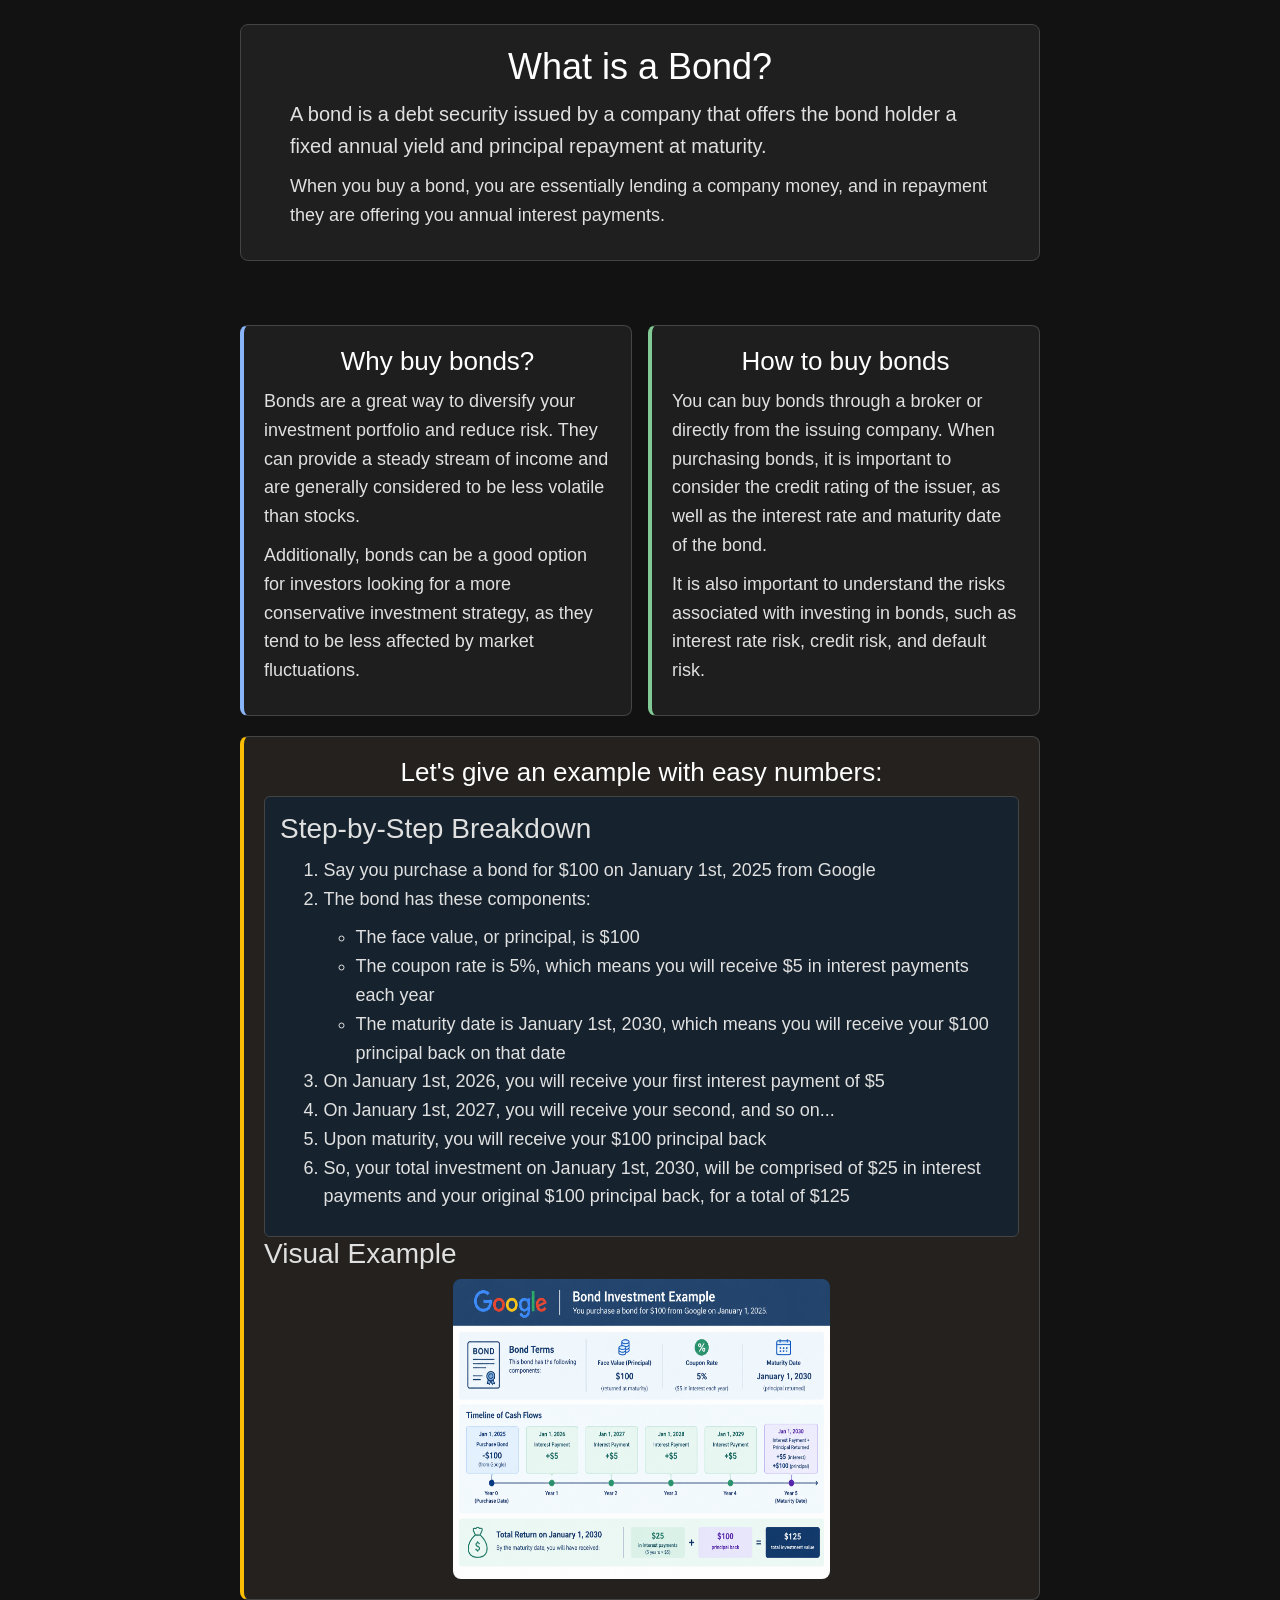
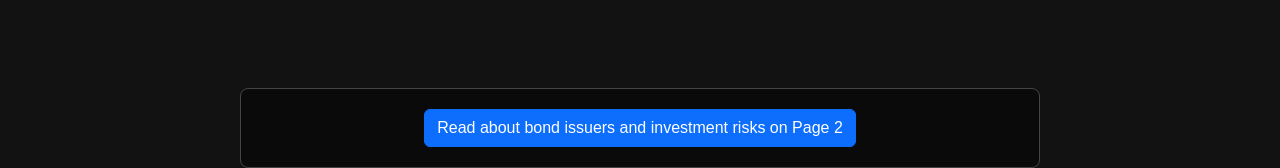
<file: index.html>
<!doctype html>
<html lang="en">
     <!-- Create Title -->
<head>
    <meta charset="utf-8">
    <meta name="viewport" content="width=device-width, initial-scale=1">
    <title>How Bonds Work</title>
    <!-- Link to Bootstrap -->
    <link href="https://cdn.jsdelivr.net/npm/bootstrap@5.3.3/dist/css/bootstrap.min.css" rel="stylesheet" integrity="sha384-QWTKZyjpPEjISv5WaRU9OFeRpok6YctnYmDr5pNlyT2bRjXh0JMhjY6hW+ALEwIH" crossorigin="anonymous">
    <!-- Link to Your Custom Stylesheet -->
    <link rel="stylesheet" href="css/style.css">
</head>
<body>
  <!-- Bootstrap container centers and constrains all page content -->
  <div class="container mt-4">
    <!-- Page title and intro -->
    <header class="text-center mb-4">
        <h1>What is a Bond?</h1>
        <p class="lead">A bond is a debt security issued by a company that offers the bond holder a fixed annual yield and principal repayment at maturity. </p>
        <p>When you buy a bond, you are essentially lending a company money, and in repayment they are offering you annual interest payments. </p>
    </header>

    <main>
        <section id="bond-info-wrapper">
          <div class="row g-3">
            <!-- Why buy bonds -->
            <div class="col-md-6">
            <article id="why-buy" class="content-section h-100">
                <h2>Why buy bonds?</h2>
                <p>Bonds are a great way to diversify your investment portfolio and reduce risk. They can provide a steady stream of income and are generally considered to be less volatile than stocks. </p>
                <p>Additionally, bonds can be a good option for investors looking for a more conservative investment strategy, as they tend to be less affected by market fluctuations. </p>
            </article>
            </div>

            <!-- How to buy bonds -->
            <div class="col-md-6">
            <article id="how-to-buy" class="content-section h-100">
                <h2>How to buy bonds</h2>
                <p>You can buy bonds through a broker or directly from the issuing company. When purchasing bonds, it is important to consider the credit rating of the issuer, as well as the interest rate and maturity date of the bond. </p>
                <p>It is also important to understand the risks associated with investing in bonds, such as interest rate risk, credit risk, and default risk. </p>
            </article>
            </div>
          </div>
        </section>

        <!-- Example using lists (ordered and unordered) -->
        <article id="bond-example" class="content-section">
            <h2>Let's give an example with easy numbers:</h2>

            <section class="bond-list">
                <h3>Step-by-Step Breakdown</h3>
                <ol>
                    <li>Say you purchase a bond for $100 on January 1st, 2025 from Google</li>
                    <li>The bond has these components:
                        <ul>
                            <li>The face value, or principal, is $100</li>
                            <li>The coupon rate is 5%, which means you will receive $5 in interest payments each year</li>
                            <li>The maturity date is January 1st, 2030, which means you will receive your $100 principal back on that date</li>
                        </ul>
                    </li>
                    <li>On January 1st, 2026, you will receive your first interest payment of $5</li>
                    <li>On January 1st, 2027, you will receive your second, and so on...</li>
                    <li>Upon maturity, you will receive your $100 principal back</li>
                    <li>So, your total investment on January 1st, 2030, will be comprised of $25 in interest payments and your original $100 principal back, for a total of $125</li>
                </ol>
            </section>

            <!-- Image explanation -->
            <section>
                <h3>Visual Example</h3>
                <img src="how_bonds_work_image.png" alt="Infographic of a $100 Google bond purchased January 1, 2025, with a 5% coupon rate and a January 1, 2030 maturity date. A timeline shows $5 interest payments each year from 2026 through 2029, followed by a final payment of $5 interest plus the $100 principal in 2030, for a total return of $125." width="500" height="300">
            </section>
        </article>
    </main>

    <!-- Navigation to page 2 -->
    <footer class="mt-5">
        <nav class="d-flex justify-content-center">
            <a href="page2.html" class="btn btn-primary">Read about bond issuers and investment risks on Page 2</a>
        </nav>
    </footer>
  </div>
</body>
</html>
</file>
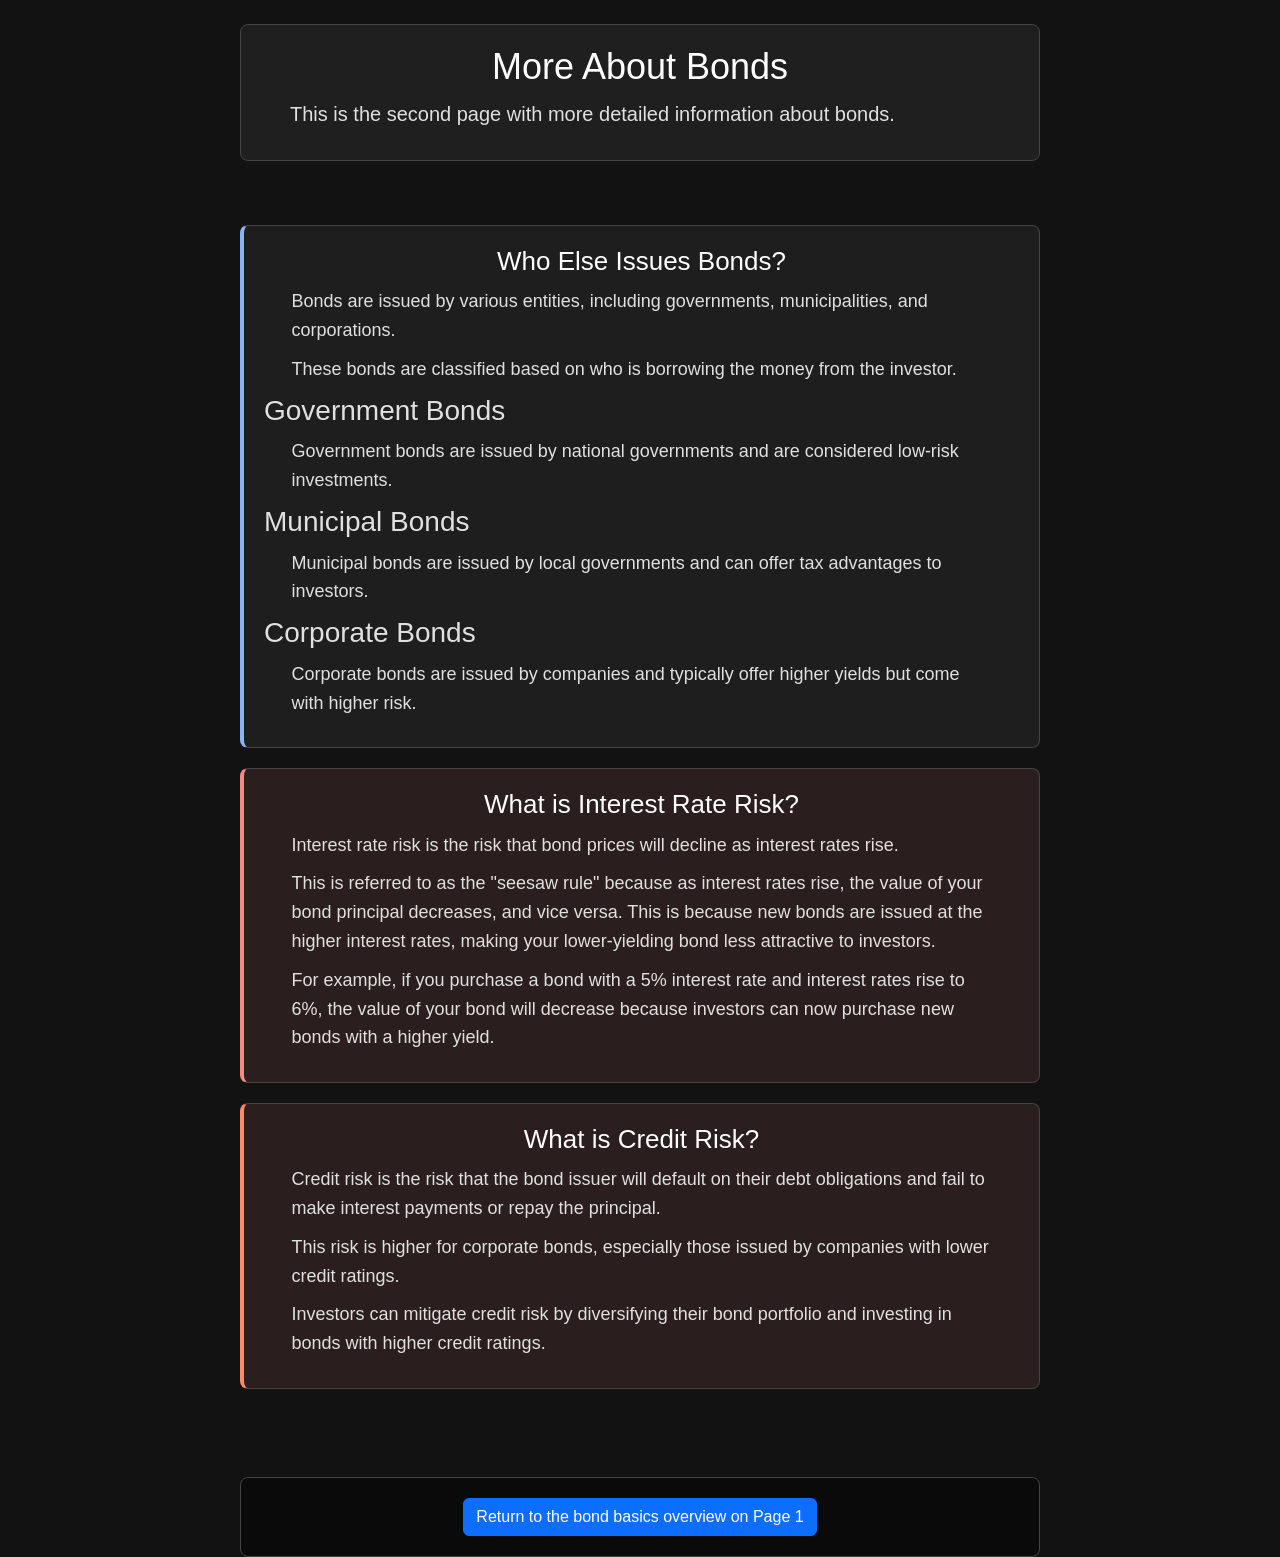
<file: page2.html>
<!doctype html>
<html lang="en">
    <head>
        <meta charset="utf-8">
        <meta name="viewport" content="width=device-width, initial-scale=1">
        <title>How Bonds Work</title>
        <!-- Link to Bootstrap -->
        <link href="https://cdn.jsdelivr.net/npm/bootstrap@5.3.3/dist/css/bootstrap.min.css" rel="stylesheet" integrity="sha384-QWTKZyjpPEjISv5WaRU9OFeRpok6YctnYmDr5pNlyT2bRjXh0JMhjY6hW+ALEwIH" crossorigin="anonymous">
        <!-- Link to Your Custom Stylesheet -->
        <link rel="stylesheet" href="css/style.css">
    </head>
    <body>
    <!-- Bootstrap container centers and constrains all page content -->
    <div class="container mt-4">
        <!-- Page title and intro -->
        <header class="text-center mb-4">
            <h1>More About Bonds</h1>
            <p class="lead">This is the second page with more detailed information about bonds.</p>
        </header>

        <main>
            <!-- Who issues bonds -->
            <article class="content-section">
                <h2>Who Else Issues Bonds?</h2>
                <p>Bonds are issued by various entities, including governments, municipalities, and corporations.</p>
                <p>These bonds are classified based on who is borrowing the money from the investor.</p>

                <h3>Government Bonds</h3>
                <p>Government bonds are issued by national governments and are considered low-risk investments.</p>

                <h3>Municipal Bonds</h3>
                <p>Municipal bonds are issued by local governments and can offer tax advantages to investors.</p>

                <h3>Corporate Bonds</h3>
                <p>Corporate bonds are issued by companies and typically offer higher yields but come with higher risk.</p>
            </article>

            <!-- Interest rate risk -->
            <article id="interest-rate-risk" class="content-section risk-topic">
                <h2>What is Interest Rate Risk?</h2>
                <p>Interest rate risk is the risk that bond prices will decline as interest rates rise.</p>
                <p>This is referred to as the "seesaw rule" because as interest rates rise, the value of your bond principal decreases, and vice versa. This is because new bonds are issued at the higher interest rates, making your lower-yielding bond less attractive to investors.</p>
                <p>For example, if you purchase a bond with a 5% interest rate and interest rates rise to 6%, the value of your bond will decrease because investors can now purchase new bonds with a higher yield.</p>
            </article>

            <!-- Credit risk -->
            <article id="credit-risk" class="content-section risk-topic">
                <h2>What is Credit Risk?</h2>
                <p>Credit risk is the risk that the bond issuer will default on their debt obligations and fail to make interest payments or repay the principal.</p>
                <p>This risk is higher for corporate bonds, especially those issued by companies with lower credit ratings.</p>
                <p>Investors can mitigate credit risk by diversifying their bond portfolio and investing in bonds with higher credit ratings.</p>
            </article>
        </main>

        <!-- Navigation back to page 1 -->
        <footer class="mt-5">
            <nav class="d-flex justify-content-center">
                <a href="index.html" class="btn btn-primary">Return to the bond basics overview on Page 1</a>
            </nav>
        </footer>
    </div>
    </body>
</html>
</file>
<file: css/style.css>
/* Apply the same readable font to every element on the page */
* {
  font-family: sans-serif;
}

/* Dark theme base: dark background, light text, comfortable reading size/line-height */
body {
  background-color: #121212;
  color: #e0e0e0;
  font-size: 18px;
  line-height: 1.6;
}

/* Give the header a slightly lighter panel color and center its content */
header {
  background-color: #1f1f1f;
  text-align: center;
  padding: 20px;
  border: 1px solid #444444;
  border-radius: 8px;
  max-width: 800px;
  margin-left: auto;
  margin-right: auto;
}

/* Main page title: large, centered, and bright white for contrast on dark background */
h1 {
  font-size: 36px;
  text-align: center;
  color: #ffffff;
}

/* Section headings: smaller than h1 but still centered and bright */
h2 {
  font-size: 26px;
  text-align: center;
  color: #ffffff;
}

/* Keep paragraph text left-aligned and limited in width so lines stay easy to read */
p {
  text-align: left;
  max-width: 700px;
  margin: 10px auto;
}

/* Add breathing room around the main content area */
main {
  padding: 20px;
}

/* Give each article its own card-like panel, separated from the dark page background */
article {
  background-color: #1e1e1e;
  border-radius: 8px;
  padding: 20px;
  margin: 20px auto;
  max-width: 800px;
  border: 1px solid #444444;
}

/* Caps the Bootstrap row inside at the same 800px width as every other box, and centers it */
#bond-info-wrapper {
  max-width: 800px;
  margin: 20px auto;
}

/* Articles fill their Bootstrap column instead of using the default centered-card margins */
#bond-info-wrapper article {
  margin: 0;
  max-width: none;
}

/* Constrain and center lists so they line up with the paragraph text width */
ol, ul {
  max-width: 700px;
  margin: 10px auto;
}

/* Scale the image down, round its corners, and center it on the page */
img {
  width: 50%;
  border-radius: 8px;
  display: block;
  margin: auto;
}

/* Style the nav like a footer: near-black background and a top border to separate it from the content above */
nav {
  background-color: #0a0a0a;
  text-align: center;
  padding: 20px;
  margin: 40px auto 0;
  max-width: 800px;
  border: 1px solid #444444;
  border-radius: 8px;
}

/* Classes */

/* Shared style for every article "card": a blue accent border marks it as a content section */
.content-section {
  border-left: 4px solid #8ab4f8;
}

/* Overrides .content-section on risk-related articles: a reddish tint/border signals caution */
.risk-topic {
  background-color: #2a1e1e;
  border-left-color: #e57373;
}

/* Highlight the step-by-step bond example with its own dark-blue background */
.bond-list {
  background-color: #16232e;
  border-radius: 6px;
  padding: 15px;
  border: 1px solid #444444;
}

/* IDs (each targets one unique section, overriding the accent border color from .content-section) */

/* "How to buy bonds" gets a green accent border */
#how-to-buy {
  border-left-color: #81c995;
}

/* The worked example gets a gold accent border and a warm background tint */
#bond-example {
  background-color: #24211e;
  border-left-color: #fbbc04;
}

/* "Interest Rate Risk" gets a coral accent border */
#interest-rate-risk {
  border-left-color: #f28b82;
}

/* "Credit Risk" gets an orange accent border, distinct from the other risk section */
#credit-risk {
  border-left-color: #ff8a65;
}

/* Responsive adjustments for small screens (phones) */
@media (max-width: 600px) {
  /* Slightly smaller base text so paragraphs don't require zooming or side-scrolling */
  body {
    font-size: 16px;
  }

  /* Shrink the oversized headings so they don't wrap awkwardly on narrow screens */
  h1 {
    font-size: 28px;
  }

  h2 {
    font-size: 22px;
  }

  /* Reduce padding/margins so content isn't cramped against the edges of a small screen */
  main {
    padding: 10px;
  }

  article {
    padding: 15px;
    margin: 15px auto;
  }

  /* Let the image take up more width on a small screen instead of looking tiny */
  img {
    width: 80%;
  }
}
</file>
